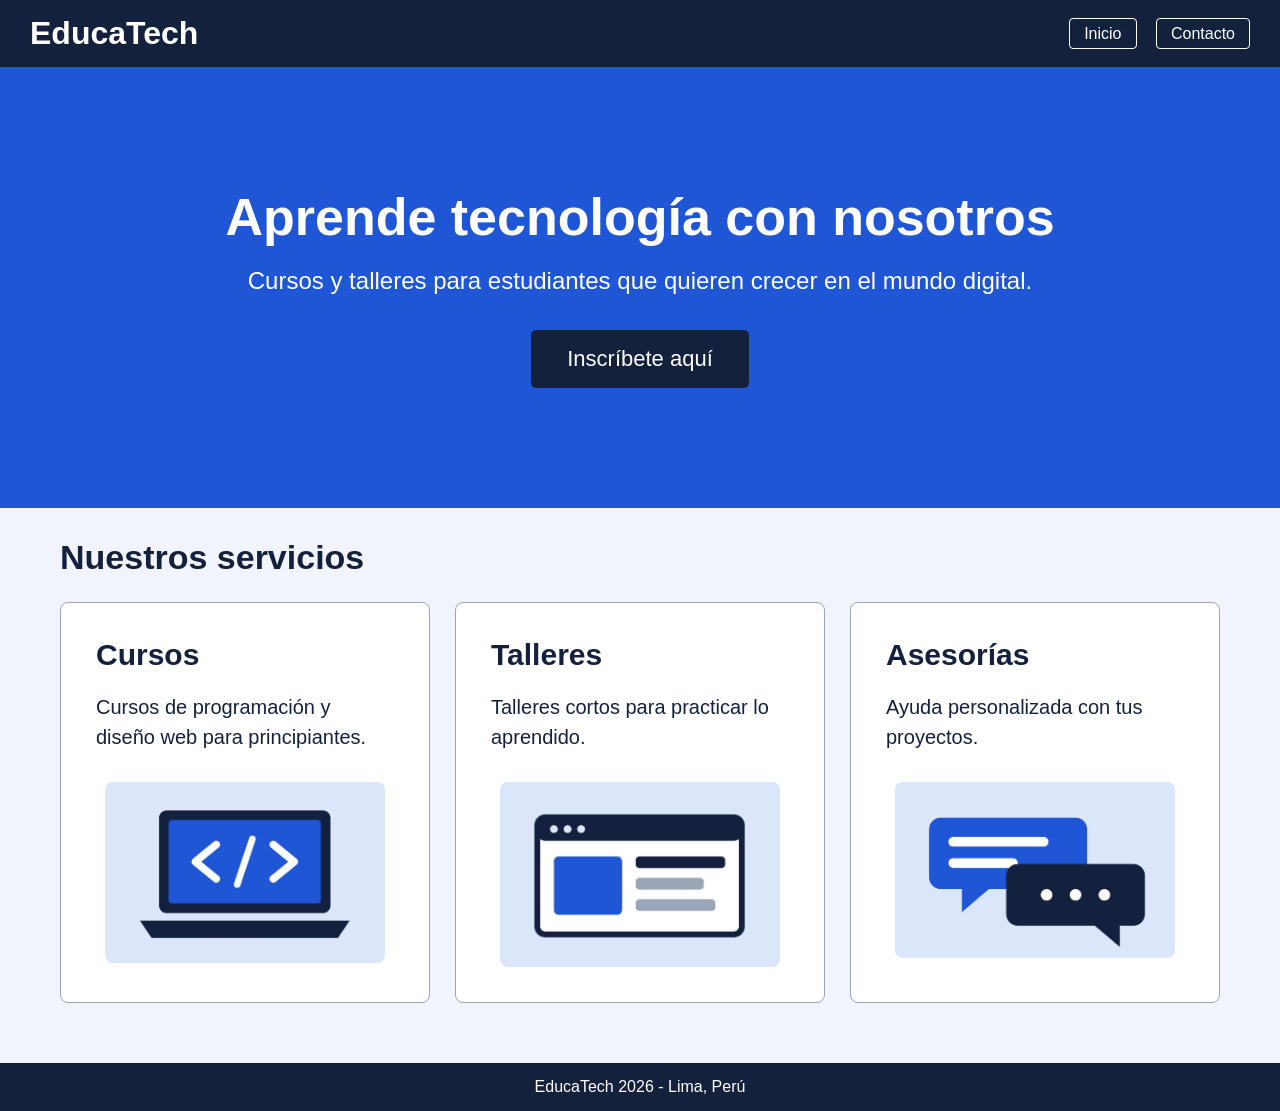
<file: entregable02/index.html>
<!DOCTYPE html>
<html lang="es">
<head>
    <meta charset="UTF-8">
    <meta name="viewport" content="width=device-width, initial-scale=1.0">
    <title>EducaTech - Inicio</title>
    <link rel="stylesheet" href="styles.css">
</head>
<body>
    <header>
        <h1>EducaTech</h1>
        <nav>
            <a href="index.html">Inicio</a>
            <a href="contacto.html">Contacto</a>
        </nav>
    </header>

    <section class="banner">
        <h2>Aprende tecnología con nosotros</h2>
        <p>Cursos y talleres para estudiantes que quieren crecer en el mundo digital.</p>
        <a class="boton" href="contacto.html">Inscríbete aquí</a>
    </section>

    <main>
        <h2>Nuestros servicios</h2>
        <div class="tarjetas">
            <article class="tarjeta">
                <h3>Cursos</h3>
                <p>Cursos de programación y diseño web para principiantes.</p>
                <img src="img/Image curso.jpeg" alt="Computadora con código">
            </article>
            <article class="tarjeta">
                <h3>Talleres</h3>
                <p>Talleres cortos para practicar lo aprendido.</p>
                <img src="img/imagentaller.jpeg" alt="Ventana de taller práctico">
            </article>
            <article class="tarjeta">
                <h3>Asesorías</h3>
                <p>Ayuda personalizada con tus proyectos.</p>
                <img src="img/imagenasesoria.jpeg" alt="Conversación de asesoría">
            </article>
        </div>
    </main>

    <footer>
        <p>EducaTech 2026 - Lima, Perú</p>
    </footer>
</body>
</html>
</file>
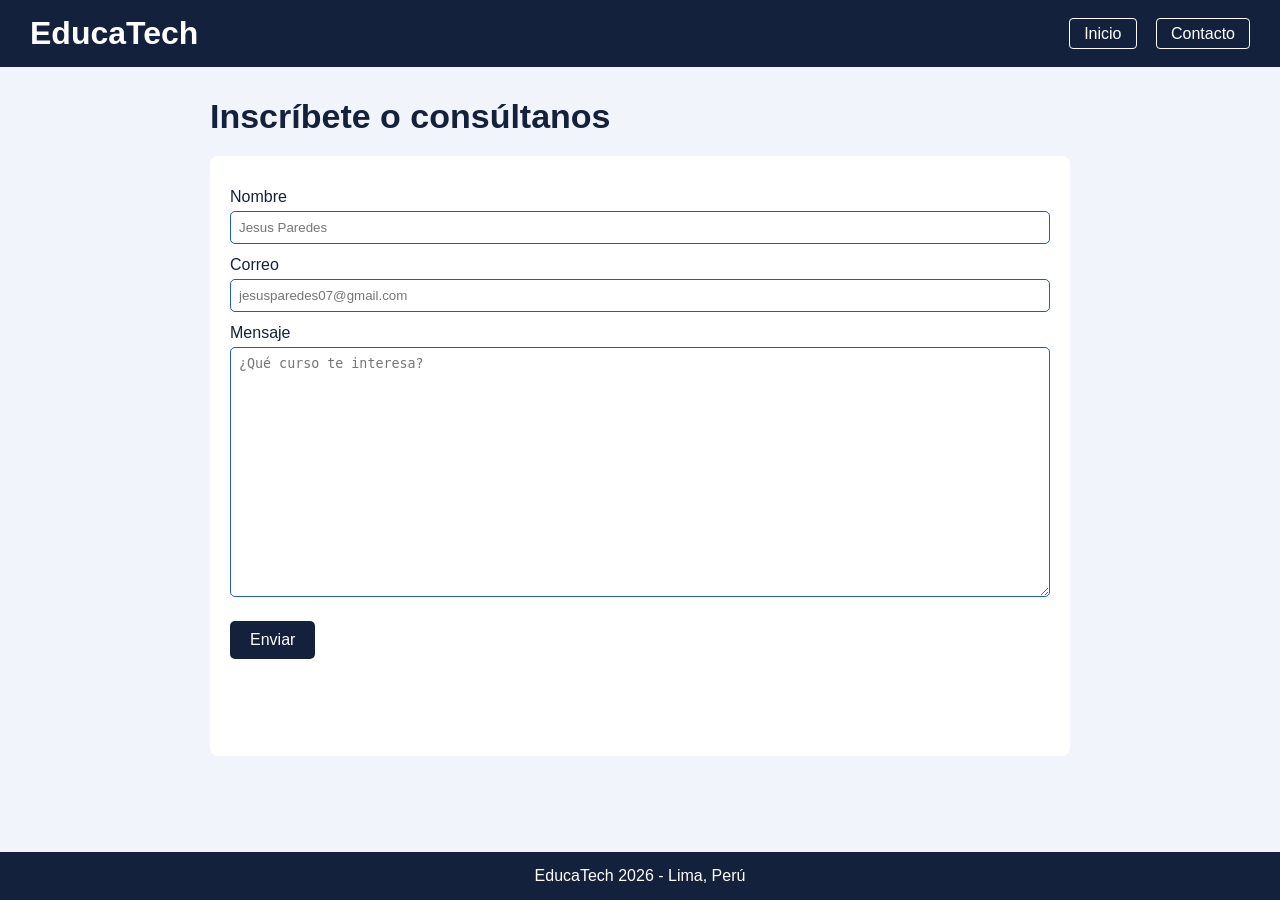
<file: entregable02/contacto.html>
<!DOCTYPE html>
<html lang="es">
<head>
    <meta charset="UTF-8">
    <meta name="viewport" content="width=device-width, initial-scale=1.0">
    <title>EducaTech - Contacto</title>
    <link rel="stylesheet" href="styles.css">
</head>
<body>
    <header>
        <h1>EducaTech</h1>
        <nav>
            <a href="index.html">Inicio</a>
            <a href="contacto.html">Contacto</a>
        </nav>
    </header>

    <main>
        <h2>Inscríbete o consúltanos</h2>
        <form id="formulario">
            <label for="nombre">Nombre</label>
            <input type="text" id="nombre" placeholder="Jesus Paredes">

            <label for="correo">Correo</label>
            <input type="email" id="correo" placeholder="jesusparedes07@gmail.com">

            <label for="mensaje">Mensaje</label>
            <textarea id="mensaje" rows="4" placeholder="¿Qué curso te interesa?"></textarea>

            <button type="submit" class="boton">Enviar</button>
        </form>
    </main>

    <footer>
        <p>EducaTech 2026 - Lima, Perú</p>
    </footer>

    <script src="script.js"></script>
</body>
</html>
</file>
<file: entregable02/styles.css>
/* Paleta de colores con variables */
:root {
    --color-principal: #1e56d6;
    --color-oscuro: #14213d;
    --color-claro: #f1f5fb;
    --color-blanco: #ffffff;
}

* {
    margin: 0;
    padding: 0;
    box-sizing: border-box;
}

body {
    font-family: Arial, sans-serif;
    background-color: var(--color-claro);
    color: var(--color-oscuro);
    min-height: 100vh;
    display: flex;
    flex-direction: column;
}

header {
    background-color: var(--color-oscuro);
    color: var(--color-blanco);
    padding: 15px 30px;
    display: flex;
    justify-content: space-between;
    align-items: center;
}

nav a {
    color: var(--color-blanco);
    text-decoration: none;
    margin-left: 15px;
    padding: 6px 14px;
    border: 1px solid var(--color-blanco);
    border-radius: 4px;
}

nav a:hover {
    color: var(--color-principal);
    background-color: var(--color-blanco);
}

.banner {
    background-color: var(--color-principal);
    color: var(--color-blanco);
    text-align: center;
    padding: 120px 20px;
}

.banner h2 {
    font-size: 52px;
}

.banner p {
    margin: 20px 0 35px;
    font-size: 24px;
}

.boton {
    background-color: var(--color-oscuro);
    color: var(--color-blanco);
    padding: 10px 20px;
    border: none;
    border-radius: 5px;
    text-decoration: none;
    cursor: pointer;
    font-size: 16px;
    display: inline-block;
}

.boton:hover {
    opacity: 0.8;
}

.banner .boton {
    padding: 16px 36px;
    font-size: 22px;
}

main {
    flex: 1;
    width: 100%;
    max-width: 900px;
    margin: 30px auto;
    padding: 0 20px;
}

main:has(.tarjetas) {
    max-width: 1200px;
}

main h2 {
    font-size: 34px;
}

.tarjetas {
    display: flex;
    gap: 25px;
    margin-top: 25px;
    flex-wrap: wrap;
}

.tarjeta {
    background-color: var(--color-blanco);
    padding: 35px;
    border: 1px solid #9aa5b8;
    border-radius: 8px;
    flex: 1;
    min-width: 220px;
    min-height: 350px;
}

.tarjeta h3 {
    font-size: 30px;
    margin-bottom: 20px;
}

.tarjeta p {
    font-size: 20px;
    line-height: 1.5;
}

form {
    background-color: var(--color-blanco);
    padding: 20px;
    border-radius: 8px;
    margin-top: 20px;
    min-height: 600px;
}

label {
    display: block;
    margin-top: 12px;
}

input, textarea {
    width: 100%;
    padding: 8px;
    margin-top: 5px;
    border: 1px solid var(--color-principal);
    border-radius: 5px;
}

textarea {
    min-height: 250px;
}

form button {
    margin-top: 20px;
}

footer {
    background-color: var(--color-oscuro);
    color: var(--color-blanco);
    text-align: center;
    padding: 15px;
    margin-top: 30px;
}

/* Imágenes dentro de las tarjetas */
.tarjeta img {
    display: block;
    width: 100%;
    max-width: 280px;
    height: auto;
    margin: 30px auto 0;
    border-radius: 8px;
}
</file>
